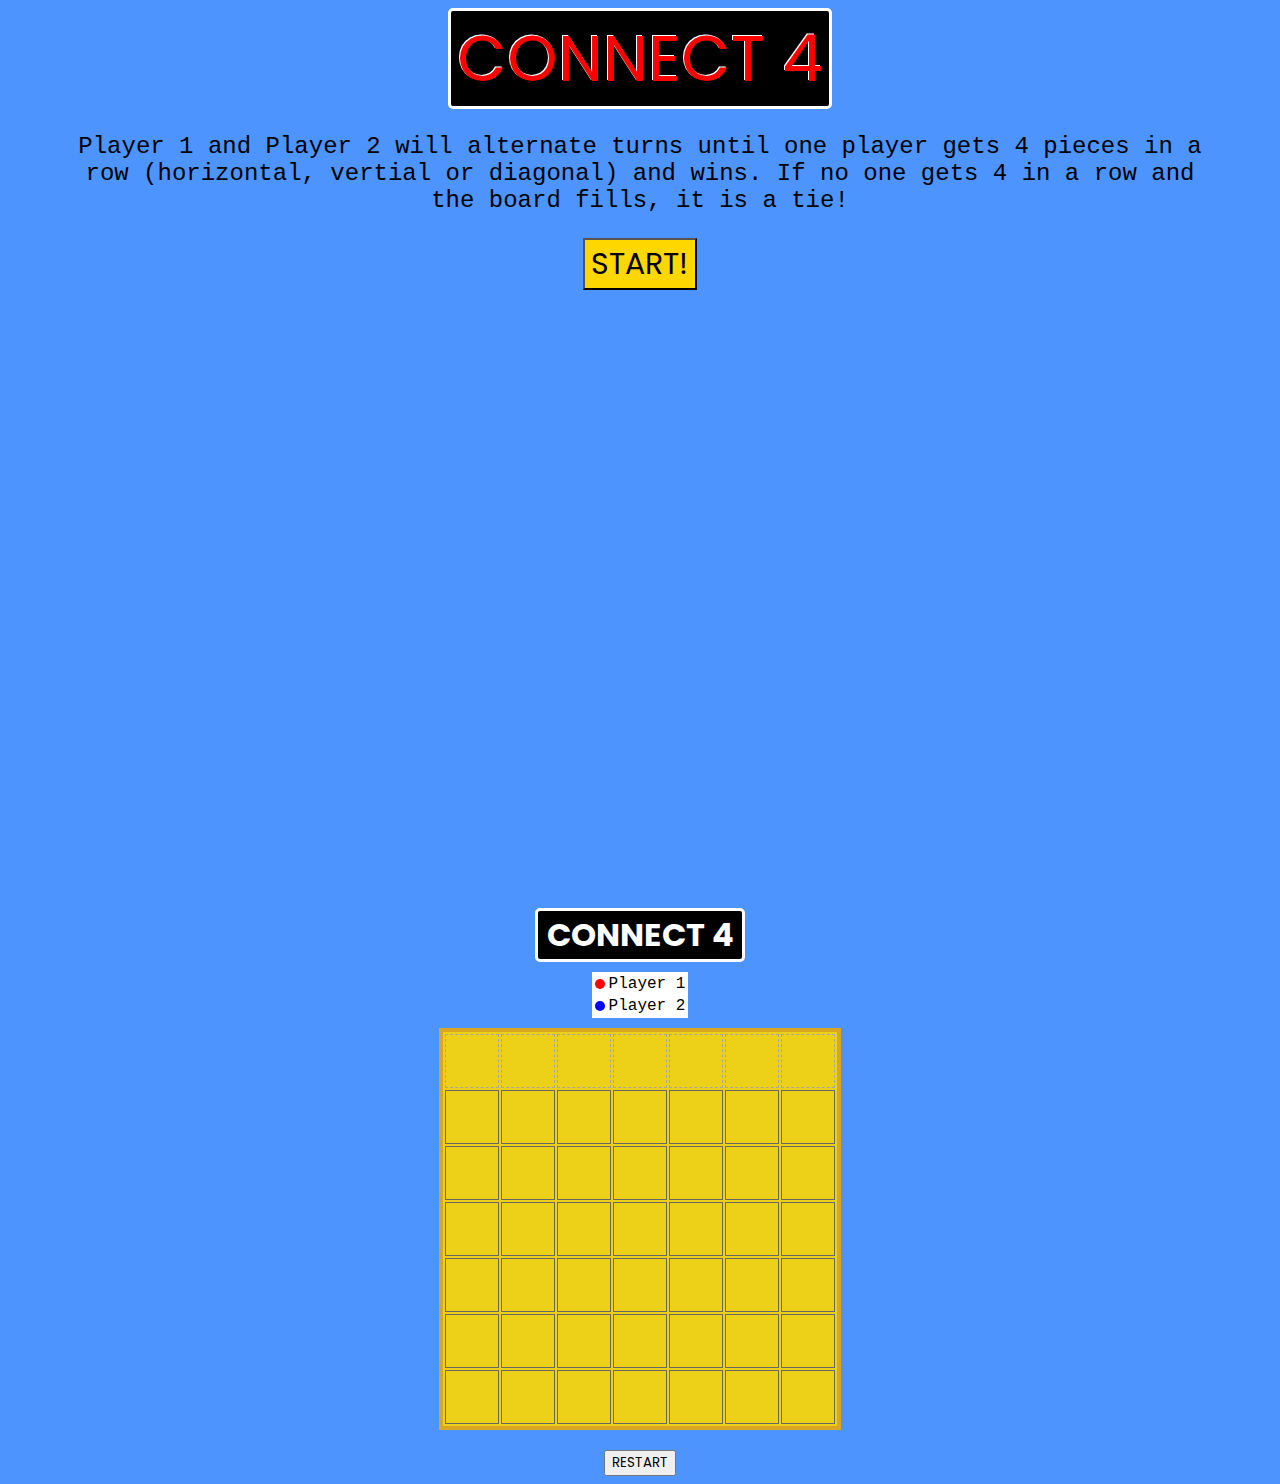
<file: index.html>
<!doctype html>
<head>
  <title>Connect 4</title>
  <link href="connect4.css" rel="stylesheet">
  <link rel="preconnect" href="https://fonts.googleapis.com">
<link rel="preconnect" href="https://fonts.gstatic.com" crossorigin>
<link href="https://fonts.googleapis.com/css2?family=Montserrat:ital,wght@0,400;1,300&family=Pacifico&family=Poppins:wght@600&display=swap" rel="stylesheet">
</head>
<body>
<div class="container" id="start-page">
  <div id="start">
    <p id="title"> CONNECT 4</p>
    <p>Player 1 and Player 2 will alternate turns until one player gets 4 pieces in a row (horizontal, vertial or diagonal) and wins. If no one gets 4 in a row and the board fills, it is a tie!</p>
    <div id="button">
      <button id="start-btn">START!</button>
    </div>
  </div>
</div>

<h1>CONNECT 4</h1>

<div>
  <table class="player-ids">
<tr>
  <td>
    <div id="player1-color"></div>
  </td>
  <td>Player 1</td>
</tr>
<tr>
  <td>
    <div id="player2-color"></div>
  </td>
  <td>Player 2</td>
</tr>
  </table>
</div>
<div id="game">
  <table id="board"></table>
</div>

<button class="restart-btn">RESTART</button>

<script src="connect4.js"></script>

</body>
</html>
</file>
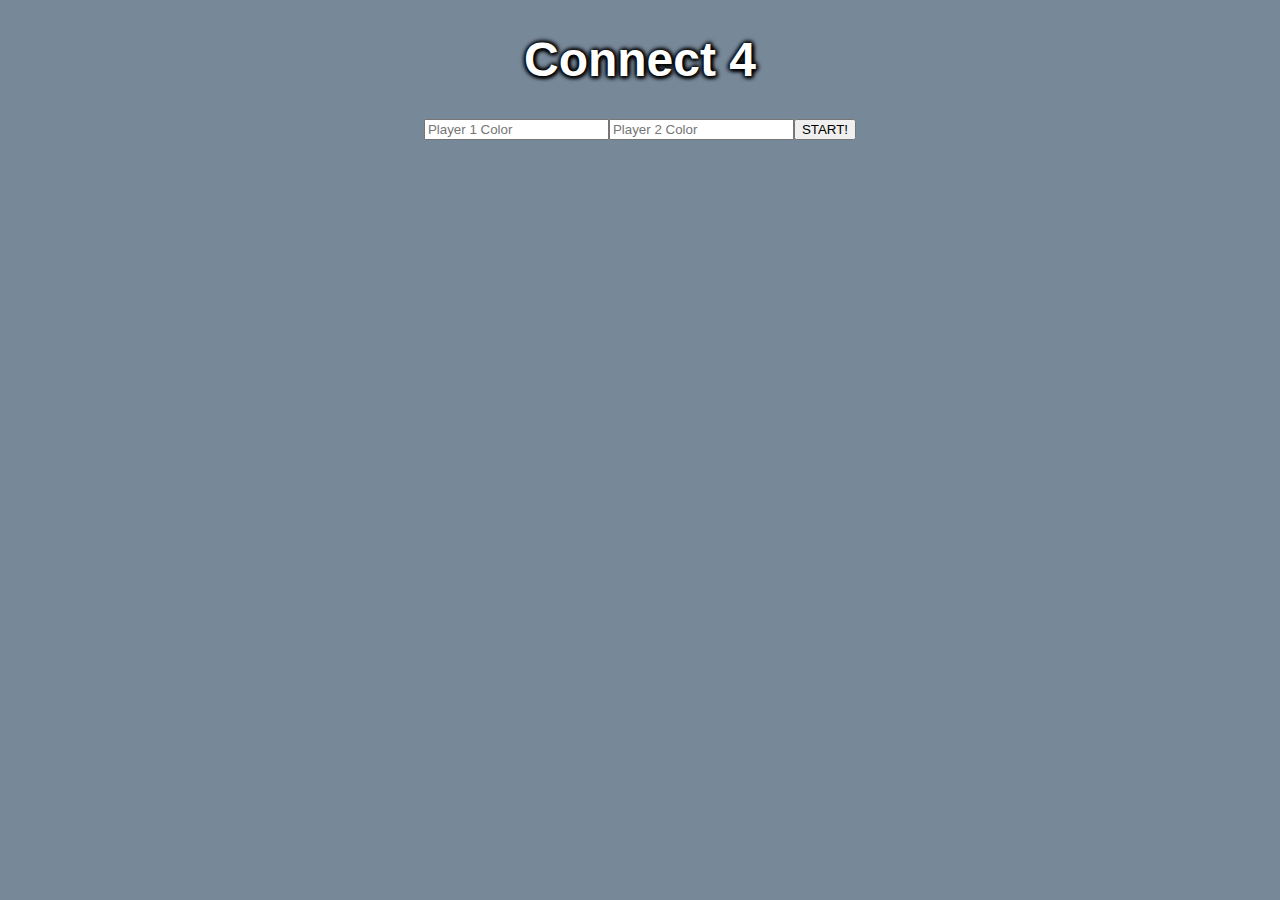
<file: Refactored-Connect4/index.html>
<!doctype html>
<head>
  <title>Connect 4</title>
  <link href="connect4.css" rel="stylesheet">
</head>
<body>
  <h1>Connect 4</h1>
<div id="players">
    <input id="color-player1" type="text" placeholder="Player 1 Color">
    <input id="color-player2" type="text" placeholder="Player 2 Color">
    <button id="start-btn">START!</button>
</div> 

<div id="game">
  <table id="board"></table>
</div>

<script src="connect4.js"></script>

</body>
</html>
</file>
<file: connect4.css>
/* game board table */
body {
  background-color: #4d94ff;
}

#start-btn:hover {
  cursor: pointer;
}

#start-btn {
  font-family: 'Poppins', sans-serif;
  position: relative;
  display: block;
  margin: auto;
  font-size: 30px;
  background-color: gold;
}

#start {
  height: 100vh;
  font-family:'Courier New', Courier, monospace;
  color: black;
  position: relative;
  margin: auto;
  width: 90vw;
  font-size: 1.5rem;
  text-align: center;
}

#title {
  font-size: 4rem;
  perspective: 600px;
  font-family: 'Poppins', sans-serif;
  color: red;
  text-shadow: -1px 2px 4px white;
  text-shadow: 1px -1px 0px white;
  text-shadow: 1px 2px 4px white;
  text-shadow: -1px -1px 0px white;
  background-color: black;
  border-radius: 5px;
  border: 3px solid white;
  width: fit-content;
  padding: 0 0.5%;
  text-align: center;
  margin: auto;
}

#start-page.playing {
  margin-top: -100vh;
  transition: margin-top 1s;
}

#start-page.playing + #game {
  display: flex;
}

h1 {
  font-family: 'Poppins', sans-serif;
  background-color: black;
  width:fit-content;
  border-radius: 5px;
  color: white;
  border: 3px solid white;
  text-align: center;
  padding: 0 0.7%;
  position: relative;
  margin: auto;
}

#game {
width:fit-content;
background-color: rgba(255,215,0,0.9);
position: relative;
margin: auto;
border: 4px solid goldenrod;
}

#board td {
  width: 50px;
  height: 50px;
  border: solid 1px #666;
  position:relative;
}

/* pieces are div within game table cells: draw as colored circles */

.piece {
  /* TODO: make into circles */
  margin: 5px;
  width: 80%;
  height: 80%;
  border-radius: 50%;
  position: absolute;
  animation: drop 500ms ease-in 0s 1 normal;
  transition: all 500ms;
  top: 0;
}

.piece:active {
  animation-play-state: running;
}

@keyframes drop {
  from {
    
  }
  to {
    top: 0;
  }
  
}
/* TODO: make pieces red/blue,  depending on player 1/2 piece */
.player1 {
  background-color: red;
}

.player2 {
  background-color: blue;
}

/* column-top is table row of clickable areas for each column */

#column-top td {
  border: dashed 1px #a6a6a6;
}

#column-top td:hover {
  background-color: black;
  cursor: pointer;
}

#player1-color {
  background-color: red;
  width: 10px;
  height: 10px;
  border-radius: 50%;
}

#player2-color {
  background-color: blue;
  width: 10px;
  height: 10px;
  border-radius: 50%;
}

.player-ids {
  background-color: white;
  font-family: 'Courier New', Courier, monospace;
  font-weight: 400;
  position: relative;
  margin: auto;
  margin-top: 10px;
  margin-bottom: 10px;
}

.restart-btn {
  font-family: 'Poppins', sans-serif;
  position: relative;
  display: block;
  margin: auto;
  margin-top: 20px;
}

.restart-btn:hover {
  cursor: pointer;
}
</file>
<file: Refactored-Connect4/connect4.css>
/* game board table */

#board td {
  width: 50px;
  height: 50px;
  border: solid 2px #666;
}

/* pieces are div within game table cells: draw as colored circles */

.piece {
  margin: 5px;
  width: 80%;
  height: 80%;
  border-radius: 50%;
}

/* column-top is table row of clickable areas for each column */

#column-top td {
  border: dashed 2px lightgray;
}

#column-top td:hover {
  background-color: gold;
  cursor: pointer;
}

body {
  background-color: lightslategray;
}

#game {
  background-color: whitesmoke;
  width: fit-content;
  position: relative;
  margin: auto;
}

#players {
 display: flex;
 justify-content: center;
 margin-top: 10px;
 margin-bottom: 10px; 
}

h1 {
  font-size: 3rem;
  font-family: Impact, Haettenschweiler, 'Arial Narrow Bold', sans-serif;
  text-align: center;
  color: white;
  text-shadow: 2px 1px 4px black,
   1px 2px 4px black,
   -2px 1px 4px black,
   1px -2px 4px black;
}

#start-btn:hover {
cursor: pointer;
}
</file>
